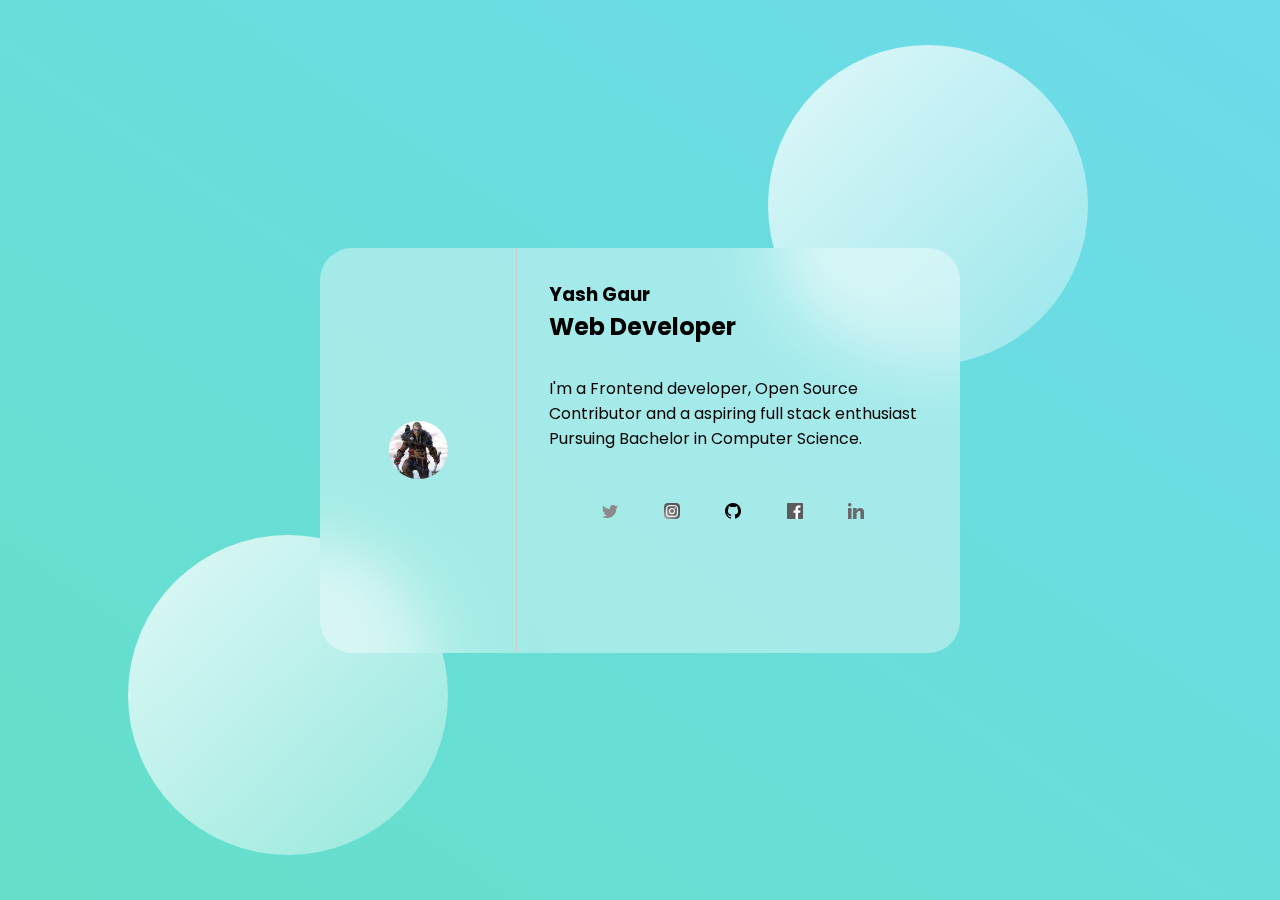
<file: index.html>
<!DOCTYPE html>
<html lang="en">

<head>
  <meta charset="UTF-8" />
  <meta name="viewport" content="width=device-width, initial-scale=1.0" />
  <title>Glass Profile Card</title>
  <link rel="preconnect" href="https://fonts.gstatic.com" />
  <link href="https://fonts.googleapis.com/css2?family=Poppins:wght@400;500;700&display=swap" rel="stylesheet" />
  <link rel="stylesheet" href="./style.css" />
</head>

<body>
  <main>
    <section class="glass">
      <div class="user">
        <img src="images/assassins.png" alt="profile " />
      </div>
      <div class="rem">
        <h3>Yash Gaur</h3>
        <h2>Web Developer</h2>
        <div class="para">
          I'm a Frontend developer, Open Source Contributor and a aspiring full stack enthusiast Pursuing Bachelor in
          Computer Science.
        </div>
        <div class="info"></div>
        <div class="social">
          <img src="images/twitter 16.png" alt="" class="twitter">
          <img src="images/instagram (1).png" alt="">
          <img src="images/github.png" alt="">
          <img src="images/facebook.png" alt="">
          <img src="images/linkedin (1).png" alt="">

        </div>

      </div>

    </section>
  </main>
  <div class="circle1"></div>
  <div class="circle2"></div>
</body>

</html>
</file>
<file: style.css>
* {
  margin: 0;
  padding: 0;
  box-sizing: border-box;
}
main {
  font-family: "Poppins", sans-serif;
  min-height: 100vh;
  background: linear-gradient(to right top, #65dfc9, #6cdbeb);
  display: flex;
  align-items: center;
  justify-content: center;
}

.glass {
  min-height: 45vh;
  width: 50%;
  background: rgba(255, 255, 255, 0.4);
  border-radius: 2rem;
  z-index: 1;
  backdrop-filter: blur(2rem);
  display: flex;
}

.user {
  display: flex;
  align-items: center;
  justify-content: center;
  width: 200px;
  border-right:1px solid #ccc;
}
.user img{
  width: 30%;
  height: auto;
  border-radius: 50%;

}
.rem{
  padding: 2rem;
  width: 70%;
  
}

.para{
  margin-top: 2rem;

}
.info{

}
.social{
  margin: 2rem;
  
}
.social img:nth-child(1){
  filter: grayscale(100%);
  padding: 1rem;
  margin: 0.3rem;
  cursor: pointer;
}
.social img:nth-child(1):hover{
  background-color: rgba(255, 255, 255, 0.3);
}
.social img:nth-child(2){
  filter: grayscale(100%);
  padding: 1rem;
  margin: 0.3rem;
  cursor: pointer;
}
.social img:nth-child(2):hover{
  background-color: rgba(255, 255, 255, 0.3);
}
.social img:nth-child(3){
  filter: grayscale(100%);
  padding: 1rem;
  margin: 0.3rem;
  cursor: pointer;
}
.social img:nth-child(3):hover{
  background-color: rgba(255, 255, 255, 0.3);
}
.social img:nth-child(4){
  filter: grayscale(100%);
  padding: 1rem;
  margin: 0.3rem;
  cursor: pointer;
}
.social img:nth-child(4):hover{
  background-color: rgba(255, 255, 255, 0.3);
}
.social img:nth-child(5){
  filter: grayscale(100%);
  padding: 1rem;
  margin: 0.3rem;
  cursor: pointer;
}
.social img:nth-child(5):hover{
  background-color: rgba(255, 255, 255, 0.3);
}
















.circle1,
.circle2 {
  background: white;
  background: linear-gradient(to right bottom,
      rgba(255, 255, 255, 0.8),
      rgba(255, 255, 255, 0.3));
  height: 20rem;
  width: 20rem;
  position: absolute;
  border-radius: 50%;
}

.circle1 {
  top: 5%;
  right: 15%;
}

.circle2 {
  bottom: 5%;
  left: 10%;
}



@media screen and (max-width:1060px){
    .social img{
      margin: 0.1rem;
      padding: 0.5rem;
    }
}
</file>
